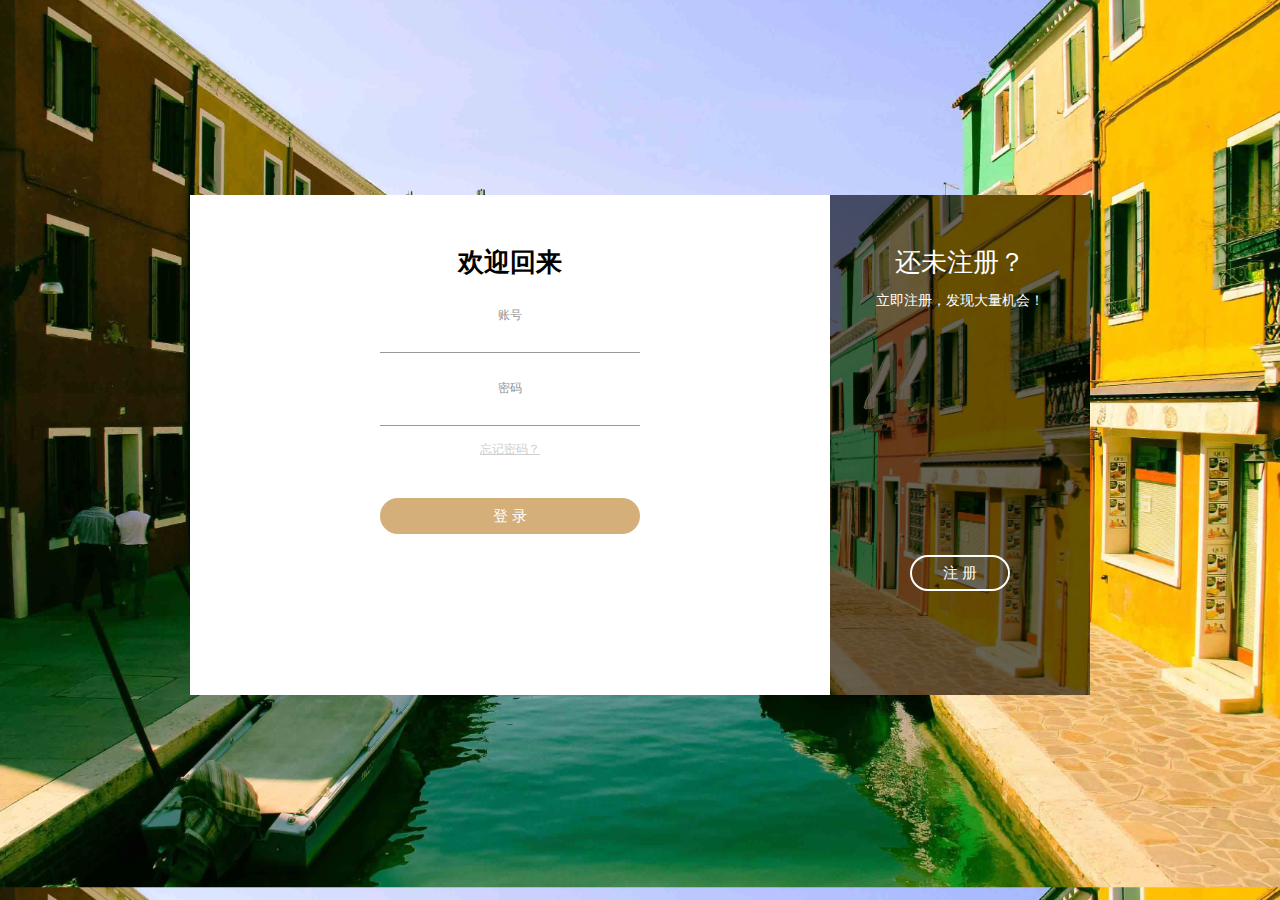
<file: src/main/webapp/login.html>
<!DOCTYPE html>
<html>

<head>
    <meta charset="utf-8">
    <title>HTML注册登录页面模板</title>
    <link rel="stylesheet" href="css/style.css">
</head>

<body>
<div class="content">
    <!-- 登录 -->
    <div class="form sign-in">
        <h2>欢迎回来</h2>
        <label>
            <span>账号</span>
            <input type="email" />
        </label>
        <label>
            <span>密码</span>
            <input type="password" />
        </label>
        <p class="forgot-pass"><a href="javascript:">忘记密码？</a></p>
        <button type="button" class="submit">登 录</button>
    </div>

    <!-- 登录注册页面展示 -->
    <div class="sub-cont">
        <div class="img">
            <div class="img__text m--up">
                <h2>还未注册？</h2>
                <p>立即注册，发现大量机会！</p>
            </div>
            <div class="img__text m--in">
                <h2>已有帐号？</h2>
                <p>有帐号就登录吧，好久不见了！</p>
            </div>
            <div class="img__btn">
                <span class="m--up">注 册</span>
                <span class="m--in">登 录</span>
            </div>
        </div>
        <div class="form sign-up">
            <h2>立即注册</h2>
            <label>
                <span>用户名</span>
                <input type="text" />
            </label>
            <label>
                <span>邮箱</span>
                <input type="email" />
            </label>
            <label>
                <span>密码</span>
                <input type="password" />
            </label>
            <button type="button" class="submit">注 册</button>
        </div>
    </div>
</div>

<script src="js/login/login.js"></script>

</body>

</html>
</file>
<file: src/main/webapp/css/style.css>
*, *:before, *:after {
    box-sizing: border-box;
    margin: 0;
    padding: 0;
}

body {
    font-family: 'Open Sans', Helvetica, Arial, sans-serif;
    background-image: url(../images/bg.jpg);
    background-size:104%;
}

input, button {
    border: none;
    outline: none;
    background: none;
    font-family: 'Open Sans', Helvetica, Arial, sans-serif;
}

.tip {
    font-size: 20px;
    margin: 40px auto 50px;
    text-align: center;
}

.content {
    overflow: hidden;
    position: absolute;
    left: 50%;
    top: 55%;
    width: 900px;
    height: 500px;
    margin: -300px 0 0 -450px;
    background: #fff;
}

.form {
    position: relative;
    width: 640px;
    height: 100%;
    transition: -webkit-transform 0.6s ease-in-out;
    transition: transform 0.6s ease-in-out;
    transition: transform 0.6s ease-in-out, -webkit-transform 0.6s ease-in-out;
    padding: 50px 30px 0;
}

.sub-cont {
    overflow: hidden;
    position: absolute;
    left: 640px;
    top: 0;
    width: 900px;
    height: 100%;
    padding-left: 260px;
    background: #fff;
    transition: -webkit-transform 0.6s ease-in-out;
    transition: transform 0.6s ease-in-out;
    transition: transform 0.6s ease-in-out, -webkit-transform 0.6s ease-in-out;
}

.content.s--signup .sub-cont {
    -webkit-transform: translate3d(-640px, 0, 0);
    transform: translate3d(-640px, 0, 0);
}

button {
    display: block;
    margin: 0 auto;
    width: 260px;
    height: 36px;
    border-radius: 30px;
    color: #fff;
    font-size: 15px;
    cursor: pointer;
}

.img {
    overflow: hidden;
    z-index: 2;
    position: absolute;
    left: 0;
    top: 0;
    width: 260px;
    height: 100%;
    padding-top: 360px;
}

.img:before {
    content: '';
    position: absolute;
    right: 0;
    top: 0;
    width: 900px;
    height: 100%;
    background-image: url(../images/bg.jpg);
    background-size: cover;
    transition: -webkit-transform 0.6s ease-in-out;
    transition: transform 0.6s ease-in-out;
    transition: transform 0.6s ease-in-out, -webkit-transform 0.6s ease-in-out;
}

.img:after {
    content: '';
    position: absolute;
    left: 0;
    top: 0;
    width: 100%;
    height: 100%;
    background: rgba(0, 0, 0, 0.6);
}

.content.s--signup .img:before {
    -webkit-transform: translate3d(640px, 0, 0);
    transform: translate3d(640px, 0, 0);
}

.img__text {
    z-index: 2;
    position: absolute;
    left: 0;
    top: 50px;
    width: 100%;
    padding: 0 20px;
    text-align: center;
    color: #fff;
    transition: -webkit-transform 0.6s ease-in-out;
    transition: transform 0.6s ease-in-out;
    transition: transform 0.6s ease-in-out, -webkit-transform 0.6s ease-in-out;
}

.img__text h2 {
    margin-bottom: 10px;
    font-weight: normal;
}

.img__text p {
    font-size: 14px;
    line-height: 1.5;
}

.content.s--signup .img__text.m--up {
    -webkit-transform: translateX(520px);
    transform: translateX(520px);
}
.img__text.m--in {
    -webkit-transform: translateX(-520px);
    transform: translateX(-520px);
}

.content.s--signup .img__text.m--in {
    -webkit-transform: translateX(0);
    transform: translateX(0);
}

.img__btn {
    overflow: hidden;
    z-index: 2;
    position: relative;
    width: 100px;
    height: 36px;
    margin: 0 auto;
    background: transparent;
    color: #fff;
    text-transform: uppercase;
    font-size: 15px;
    cursor: pointer;
}
.img__btn:after {
    content: '';
    z-index: 2;
    position: absolute;
    left: 0;
    top: 0;
    width: 100%;
    height: 100%;
    border: 2px solid #fff;
    border-radius: 30px;
}

.img__btn span {
    position: absolute;
    left: 0;
    top: 0;
    display: flex;
    justify-content: center;
    align-items: center;
    width: 100%;
    height: 100%;
    transition: -webkit-transform 0.6s;
    transition: transform 0.6s;
    transition: transform 0.6s, -webkit-transform 0.6s;
}

.img__btn span.m--in {
    -webkit-transform: translateY(-72px);
    transform: translateY(-72px);
}

.content.s--signup .img__btn span.m--in {
    -webkit-transform: translateY(0);
    transform: translateY(0);
}

.content.s--signup .img__btn span.m--up {
    -webkit-transform: translateY(72px);
    transform: translateY(72px);
}

h2 {
    width: 100%;
    font-size: 26px;
    text-align: center;
}

label {
    display: block;
    width: 260px;
    margin: 25px auto 0;
    text-align: center;
}

label span {
    font-size: 12px;
    color: #909399;
    text-transform: uppercase;
}

input {
    display: block;
    width: 100%;
    margin-top: 5px;
    padding-bottom: 5px;
    font-size: 16px;
    border-bottom: 1px solid rgba(0, 0, 0, 0.4);
    text-align: center;
}

.forgot-pass {
    margin-top: 15px;
    text-align: center;
    font-size: 12px;
    color: #cfcfcf;
}

.forgot-pass a {
    color: #cfcfcf;
}

.submit {
    margin-top: 40px;
    margin-bottom: 20px;
    background: #d4af7a;
    text-transform: uppercase;
}

.fb-btn {
    border: 2px solid #d3dae9;
    color: #8fa1c7;
}
.fb-btn span {
    font-weight: bold;
    color: #455a81;
}

.sign-in {
    transition-timing-function: ease-out;
}
.content.s--signup .sign-in {
    transition-timing-function: ease-in-out;
    transition-duration: 0.6s;
    -webkit-transform: translate3d(640px, 0, 0);
    transform: translate3d(640px, 0, 0);
}

.sign-up {
    -webkit-transform: translate3d(-900px, 0, 0);
    transform: translate3d(-900px, 0, 0);
}
.content.s--signup .sign-up {
    -webkit-transform: translate3d(0, 0, 0);
    transform: translate3d(0, 0, 0);
}
</file>
